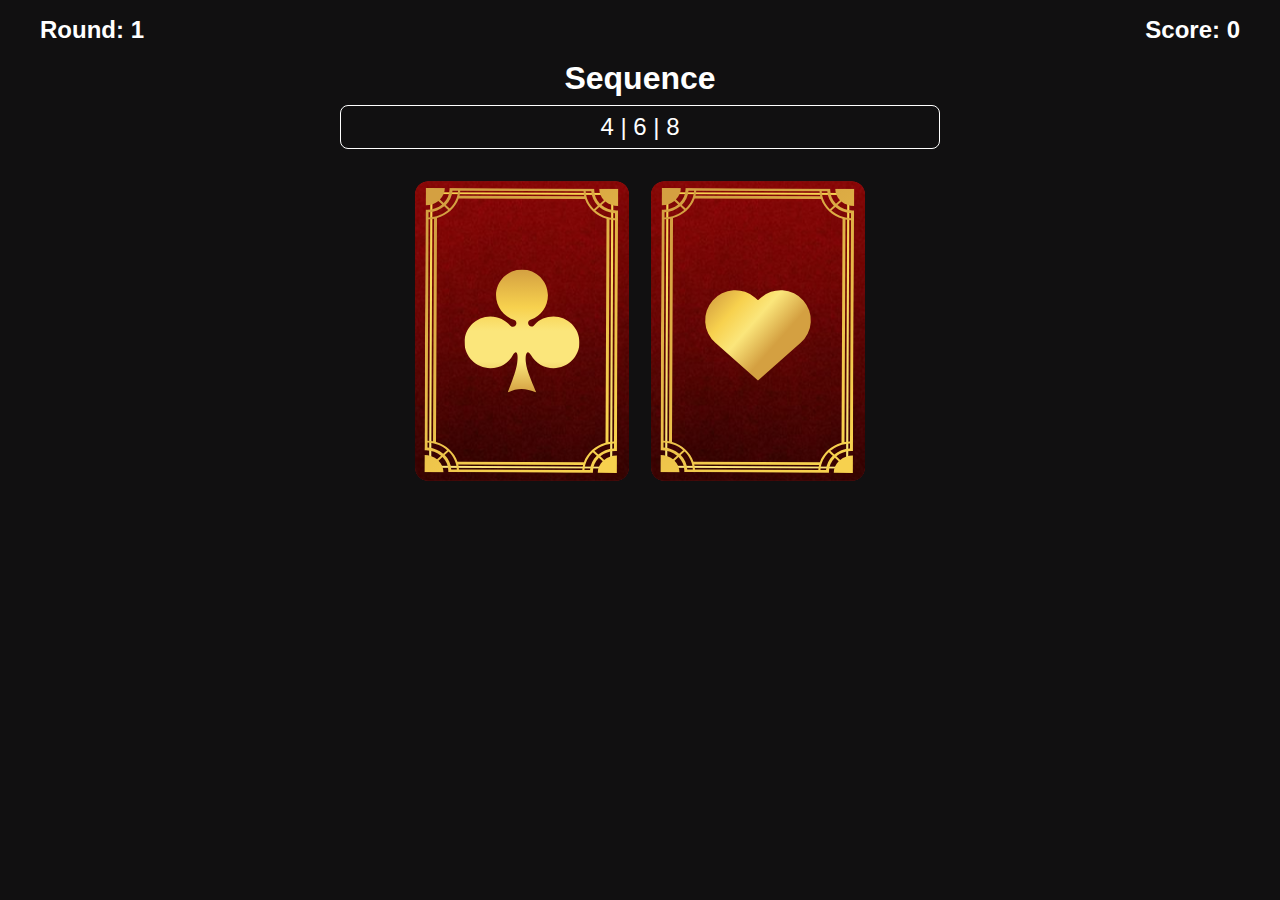
<file: index.html>
<!DOCTYPE html>
<html lang="en">
<head>
    <meta charset="UTF-8">
    <title>Sequence Card Game</title>
    <link rel="stylesheet" href="style.css">
</head>
<body>

<header>
    <p id="round">Round: 1</p>
    <p id="score">Score: 0</p>
</header>

<main>
    <h1>Sequence</h1>
    <section id="sequence-container">
        <p id="sequence"></p>
    </section>
    
    <div class="card-container" id="cardContainer"></div>
</main>



<script src="script.js"></script>
</body>
</html>
</file>
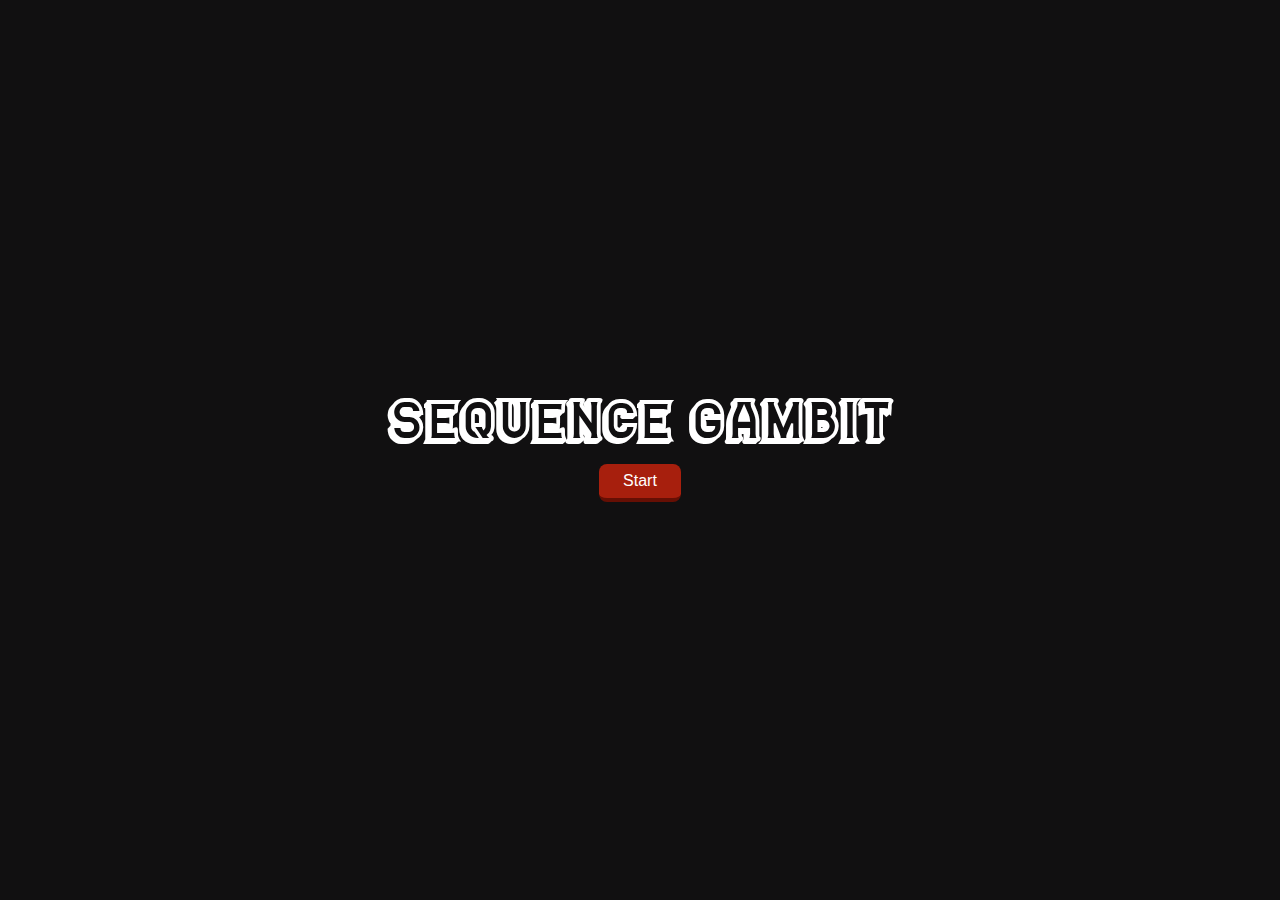
<file: start-page.html>
<!DOCTYPE html>
<html lang="en">
<head>
    <meta charset="UTF-8">
    <meta name="viewport" content="width=device-width, initial-scale=1.0">
    <title>Start Menu</title>
    <link rel="stylesheet" href="style.css">
</head>
<body>
    <main class="start-screen" style="flex-direction: column;">
    <h1> Sequence Gambit </h1>
    <a href="pages/game.html"> 
        <button class="custom-button">Start</button>
    </a>
</main>
</body>
</html>
</file>
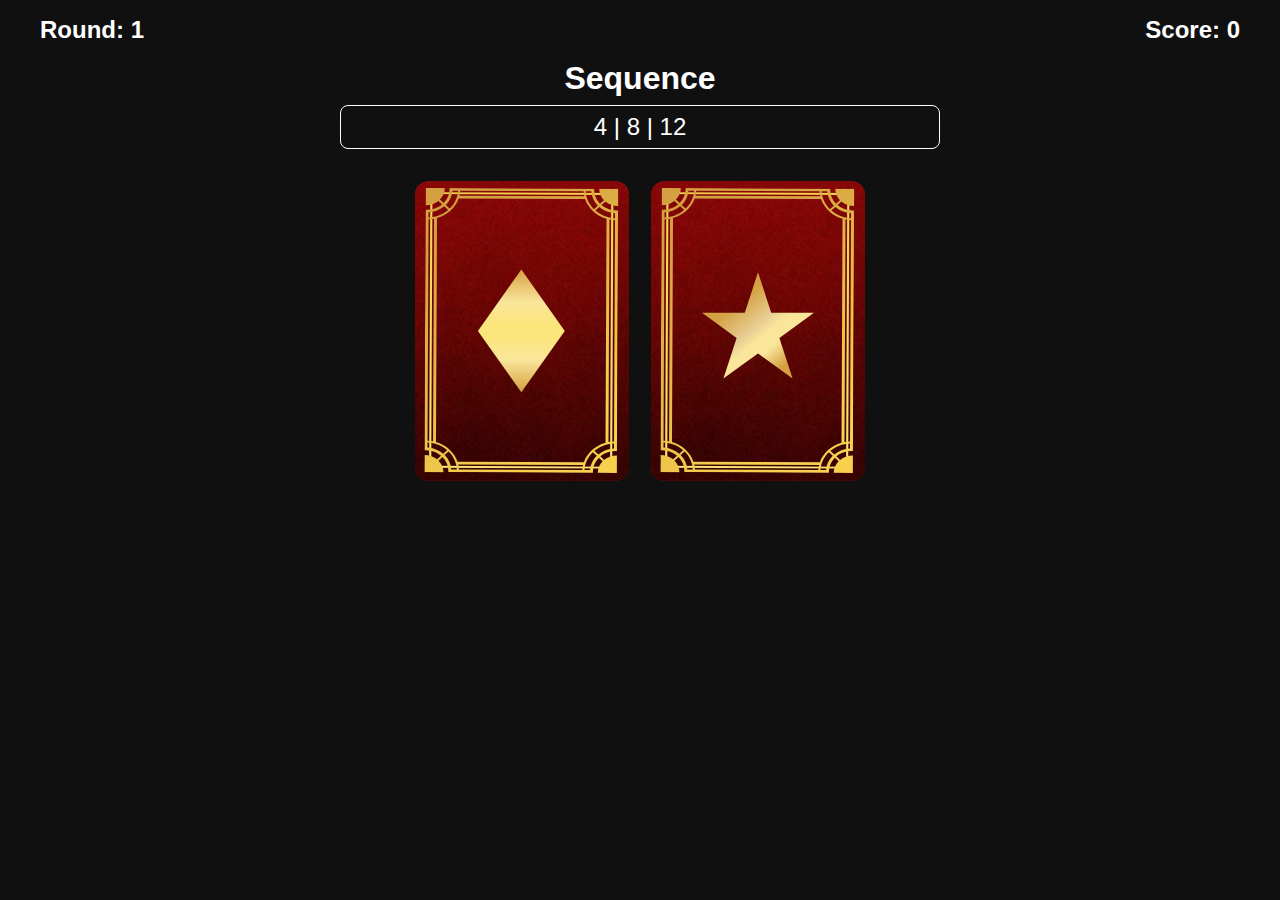
<file: pages/game.html>
<!DOCTYPE html>
<html lang="en">
<head>
    <meta charset="UTF-8">
    <title>Sequence Card Game</title>
    <link rel="stylesheet" href="/style.css">
</head>
<body>

<header>
    <p id="round">Round: 1</p>
    <p id="score">Score: 0</p>
</header>

<main>
    <h1>Sequence</h1>
    <section id="sequence-container">
        <p id="sequence"></p>
    </section>
    
    <div class="card-container" id="cardContainer"></div>

    <div class="gameover">
        <h2>Game Over!</h2>
        <p>Final Score: <span id="finalScore"></span></p>
        <div style="display: flex; gap: 16px;">
            <button id="playAgain">Play Again</button>
            <a href="../start-page.html"><button>Back to Menu</button></a>
        </div>
    </div>

</main>



<script src="/script.js"></script>
</body>
</html>
</file>
<file: style.css>
/* =========================
   RESET & GLOBAL
========================= */
* {
    margin: 0;
    padding: 0;
    box-sizing: border-box;
}

@font-face {
    font-family: "Jokerman";
    src: url("/assets/fonts/Jokerman-Regular.ttf");
}

@font-face {
    font-family: "Casino";
    src: url("/assets/fonts/Casino3D.ttf");
}



/* =========================
   ROOT VARIABLES
========================= */
:root {
    /* Colors */
    --color-1: #111011;
    --color-2: #ffffff;

    /* Fonts */
    --serif: 'Poppins', sans-serif;
    --sans-serif: 'Arial', sans-serif;

    /* Sizes */
    --size-1: clamp(0.75rem, 1.5vw, 1rem);
    --size-2: clamp(1rem, 2vw, 1.5rem);
    --size-3: clamp(1.5rem, 3vw, 2rem);
    --size-4: clamp(2rem, 4vw, 3rem);
    --size-5: clamp(2.5rem, 5vw, 5rem);

    /* Spacing */
    --gap-1: 0.5rem;
    --gap-2: 1rem;
    --gap-3: 1.5rem;
    --gap-4: 2rem;
    --gap-5: 2.5rem;
}

/* =========================
   BASE LAYOUT
========================= */
html{
    scrollbar-width: none;
    scroll-behavior: smooth;
}

body {
    font-family: var(--sans-serif);
    background: var(--color-1);
    color: white;
    height: 100vh;
    text-align: center;
}

header {
    display: flex;
    justify-content: space-between;
    align-items: center;
    padding: var(--gap-2) 40px;
    font-size: var(--size-2);
    font-weight: 600;
}

.start-screen {
    display: flex;
    justify-content: center;
    align-items: center;
    height: 100vh;
}

h1 {
    font-size: var(--size-3);
    font-weight: 600;
    margin-bottom: var(--gap-1);
}


.custom-button {
  font-size: var(--size-1);
    /* Layout & Shape */
  cursor: pointer;
  padding: 0.5rem 1.5rem; 
  border-radius: 0.5rem;  
  /* Colors & Border */
  background-color: #a71f0d;
  color: white;
  border: none;
  border-bottom: 4px solid #550c02c9;
  /* Animation */
  transition: all 0.2s;
}

/* Hover effects */
.custom-button:hover {
  filter: brightness(1.1);
  transform: translateY(-1px);
  border-bottom-width: 6px;
}

/* Click effects */
.custom-button:active {
  filter: brightness(0.9);
  transform: translateY(2px);
  border-bottom-width: 2px;
}

.start-screen h1 {
    font-family: "Casino";
    font-size: var(--size-5);
    margin-bottom: var(--gap-2);
}

/* =========================
   SEQUENCE DISPLAY
========================= */
#sequence-container {
    display: flex;
    justify-content: center;
    align-items: center;
    width: 600px;
    height: 44px;
    margin: auto;
    font-size: var(--size-2);
    border-radius: 8px;
    border: 1px solid var(--color-2);
}

/* =========================
   CARD LAYOUT
========================= */
.card-container {
    display: flex;
    justify-content: center;
    flex-wrap: nowrap;
    align-items: center;
    margin: auto;
    position: relative;
    margin-top: 32px;
    gap: 16px;
}

/* =========================
   FLIP CARD STRUCTURE
========================= */
.card {
    width: 220px;
    height: 300px;
    perspective: 1000px;
    cursor: pointer;
}

.card-inner {
    width: 100%;
    height: 100%;
    position: relative;
    transform-style: preserve-3d;
    transition: transform 0.8s ease;
}

.card.flipped .card-inner {
    transform: rotateY(180deg);
}

.back-card,
.front-card {
    position: absolute;
    width: 100%;
    height: 100%;
    border-radius: 16px;
    backface-visibility: hidden;
    pointer-events: none;
}

/* back */
.back-card {
    background-size: contain;
    background-repeat: no-repeat;
    background-position: center;
}

/* front */
.front-card {
    transform: rotateY(180deg);
    display: flex;
    align-items: center;
    justify-content: center;
    background: url("assets/cards/card-number-placeholder.svg") center / contain no-repeat;
}


/* BACK DESIGNS */
.back-1 { background-image: url("assets/cards/card 1.svg"); }
.back-2 { background-image: url("assets/cards/card 2.svg"); }
.back-3 { background-image: url("assets/cards/card 3.svg"); }
.back-4 { background-image: url("assets/cards/card 4.svg"); }

/* NUMBER TEXT */
.front-card p {
    position: absolute;
    font-size: 56px;
    font-family: "Jokerman";
    font-weight: bold;
    color: #ebebeb;
    user-select: none;
    pointer-events: none;
}

/* Default hidden state is handled by JS setting display: none, 
   but strictly via CSS: */
.gameover {
    position: fixed;
    top: 0; left: 0;
    width: 100%; height: 100%;
    background: rgba(0,0,0,0.8);
    display: none; /* JS will change this to flex */
    flex-direction: column;
    justify-content: center;
    align-items: center;
    color: white;
    z-index: 1000;
}

.gameover h2 {
    font-size: var(--size-3);
    font-weight: 600;
    margin-bottom: var(--gap-1);
}

.gameover p {
    font-size: var(--size-2);
    margin-bottom: var(--gap-2);
}

.gameover button {
    font-size: var(--size-1);
    padding: 0.5rem 1.5rem; 
    border-radius: 0.5rem;  
    background-color: #a71f0d;
    color: white;
    border: none;
    border-bottom: 4px solid #550c02c9;
    transition: all 0.2s;
}
</file>
